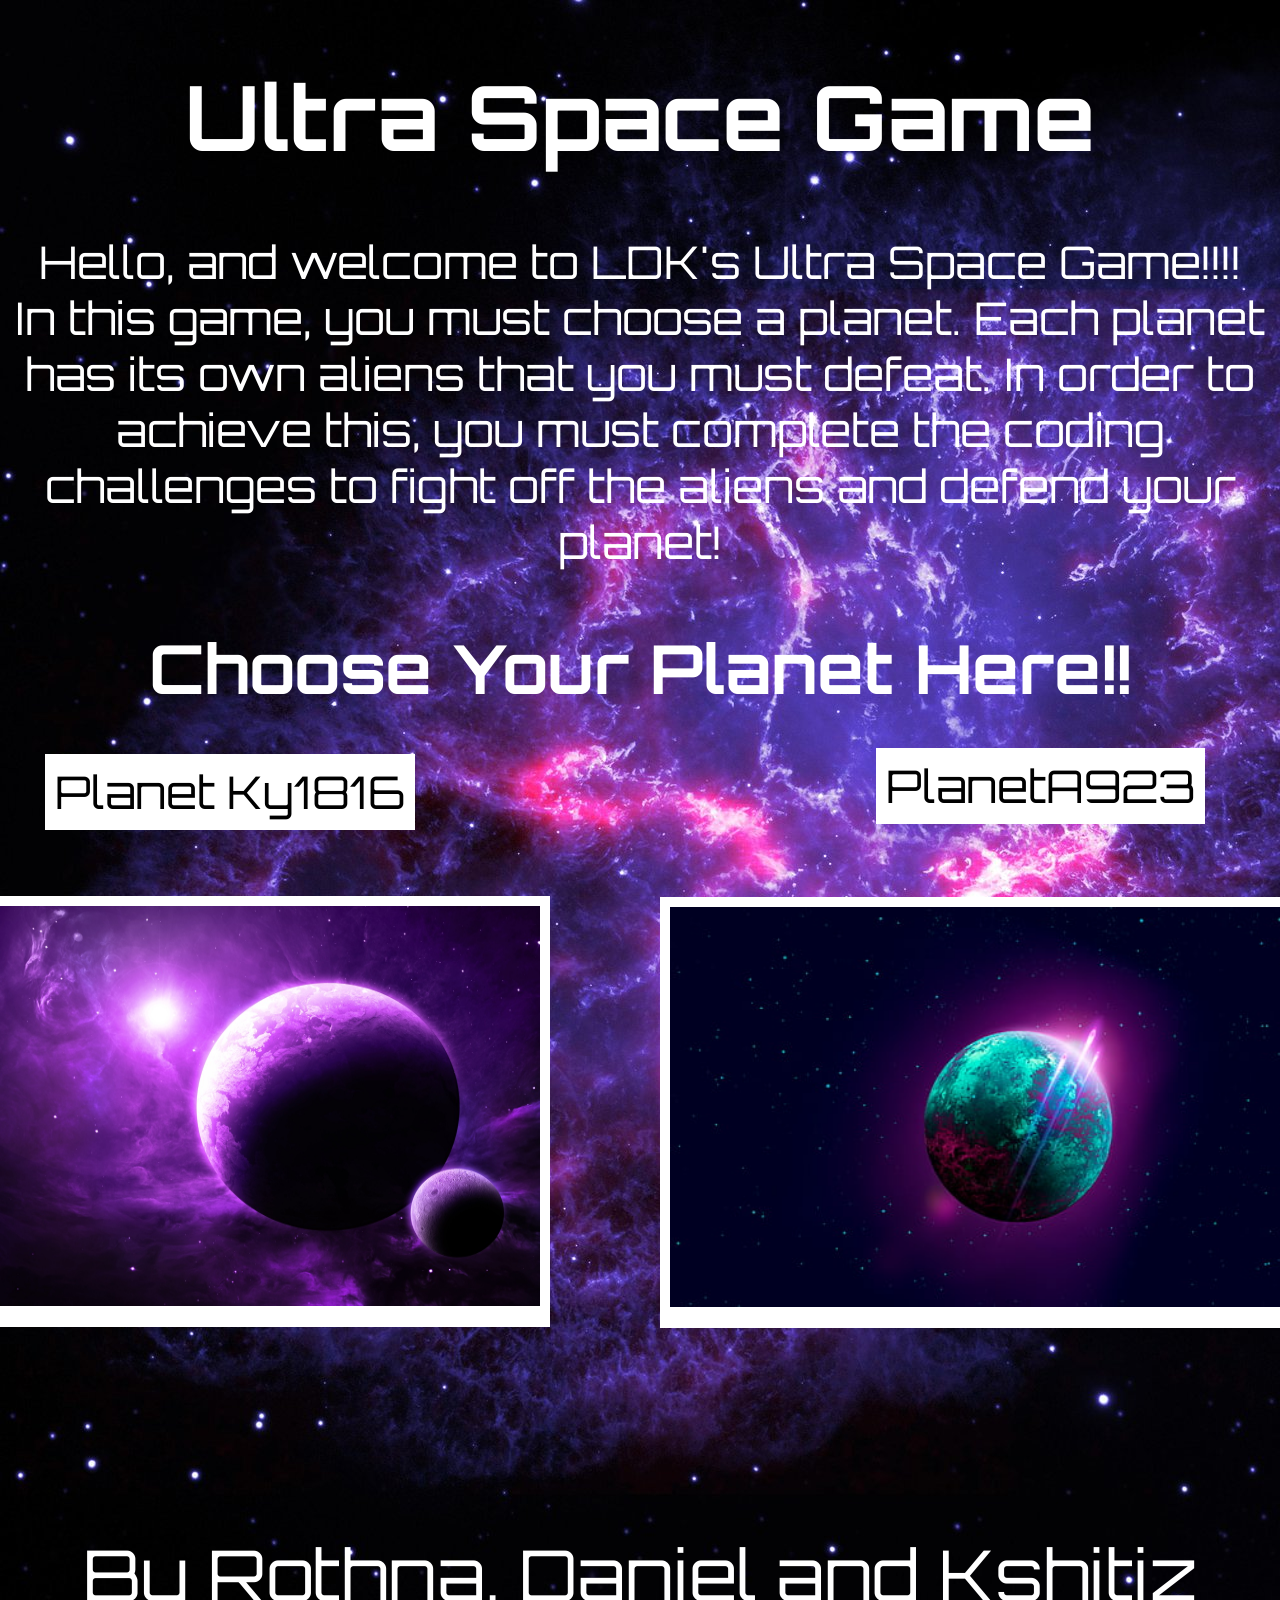
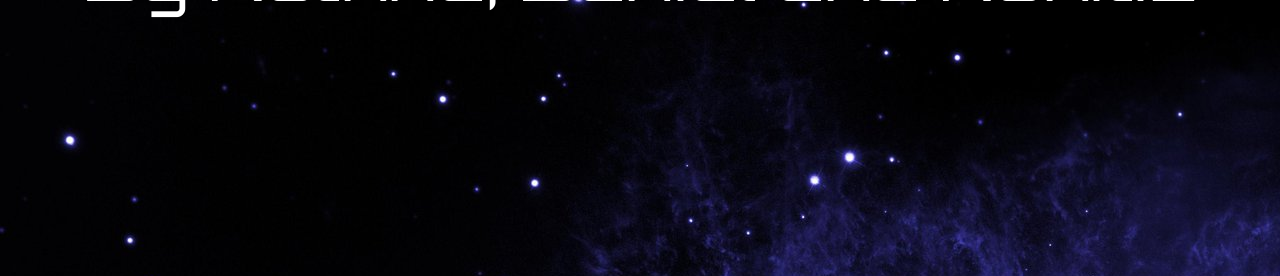
<file: index.html>
<!DOCTYPE html>
<html>
    <head>
        <link rel="preconnect" href="https://fonts.googleapis.com">
        <link rel="preconnect" href="https://fonts.gstatic.com" crossorigin>
        <link href="https://fonts.googleapis.com/css2?family=Orbitron:wght@700&display=swap" rel="stylesheet">

    <link rel="stylesheet" href="Welcome Page.css">
       
    <h1>Ultra Space Game</h1>
    </head>

    <body>
        <div class="toptext"> Hello, and welcome to LDK's Ultra Space Game!!!!</div>
        
        <div class= "middetext">
            In this game, you must choose a planet. Each planet has its own aliens that you must defeat. 
            In order to achieve this, you must complete the coding challenges to fight off the aliens and defend your planet!
        </div>

        <h2> Choose Your Planet Here!!</h2>
        <div class = "Whole">
            <div style= "position: relative; left: -400px; bottom: -130px" class="image 1">
                
                <a href="Planet Ky1816.html"> <img src="Planet Ky1816.jpg" alt="Planet Ky1816" width=600px height=400px></a>
            </div>
            <div style= "position:relative; left: 380px; bottom: 300px" class="image 2"> 
                <a href="PlanetA923.html"><img src="space-stars-planet-purple-background-wallpaper-thumb.jpg" alt="Planet 2" width=700px height=400px></a>
            </div>
        </div>
        
        <div style="position: relative; left: 400px; bottom: 880px;" class="link1"> <a href= "PlanetA923.html">PlanetA923</a></div>
        
        <div style="position: relative; right: 410px; bottom: 950px;" class="link2"> <a href= "Planet Ky1816.html">Planet Ky1816</a></div>
        <div style="position: relative; top: -250px" class="authors"> By Rothna, Daniel and Kshitiz</div>
        
    </body>
    
</html>
</file>
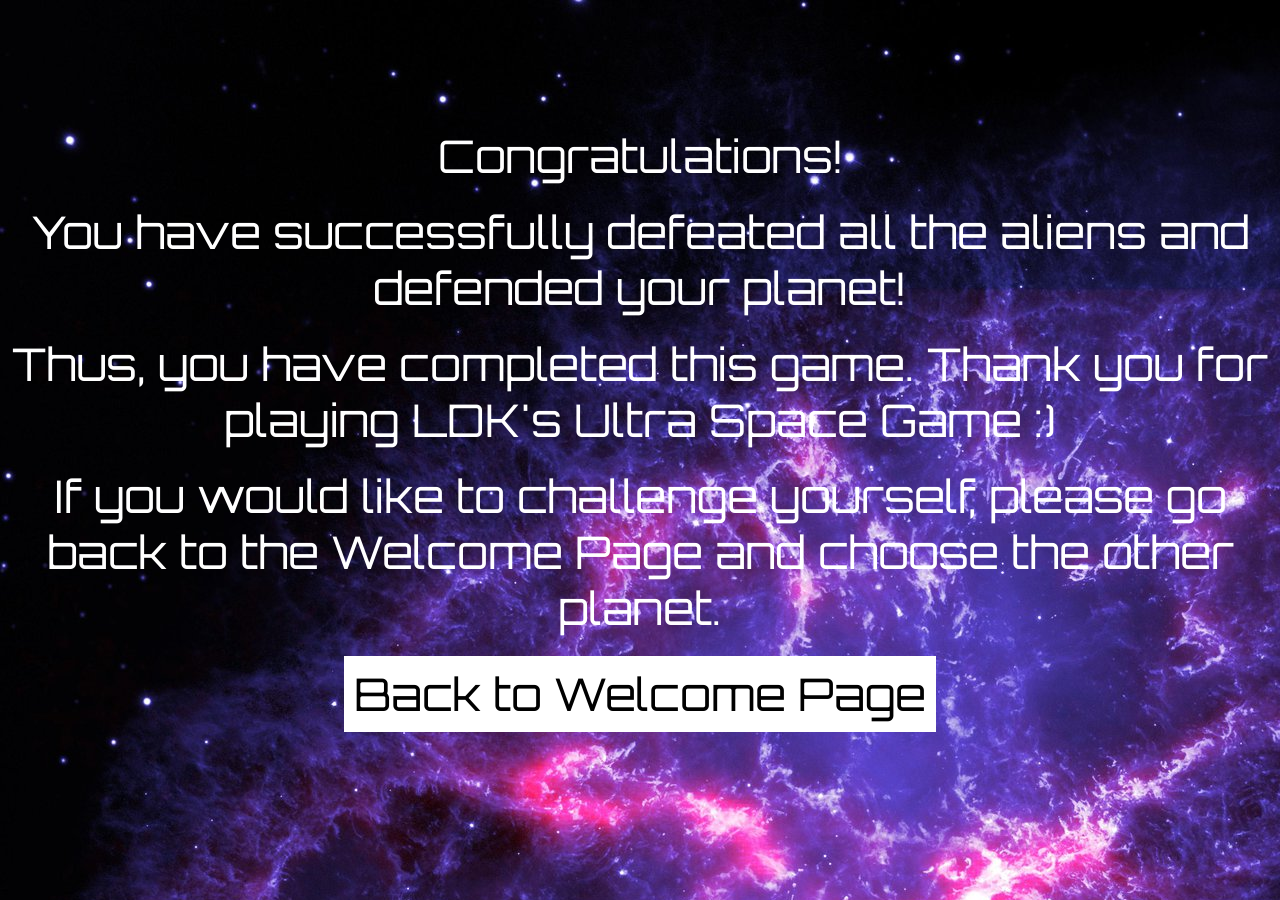
<file: Congratulations Page.html>
<!DOCTYPE html>
<html>

    <link rel="preconnect" href="https://fonts.googleapis.com">
    <link rel="preconnect" href="https://fonts.gstatic.com" crossorigin>
    <link href="https://fonts.googleapis.com/css2?family=Orbitron:wght@700&display=swap" rel="stylesheet">
    
    <link rel="stylesheet" href="Congratulations Page.css">
    <head>
        <body>
            <div style="position:relative; top: 120px"> Congratulations! </div>
            <div style="position:relative; top: 140px"> You have successfully defeated all the aliens and defended your planet! </div>
            <div style="position:relative; top: 160px"> Thus, you have completed this game. Thank you for playing LDK's Ultra Space Game :) </div>
            <div style="position:relative; top: 180px"> If you would like to challenge yourself, please go back to the Welcome Page and choose the other planet.</div>
            <div style= "position:relative; top: 200px" class="Back to Welcome Page"> <a href= "Welcome Page.html"> Back to Welcome Page </a></div>
        </body>
    </head>
</html>
</file>
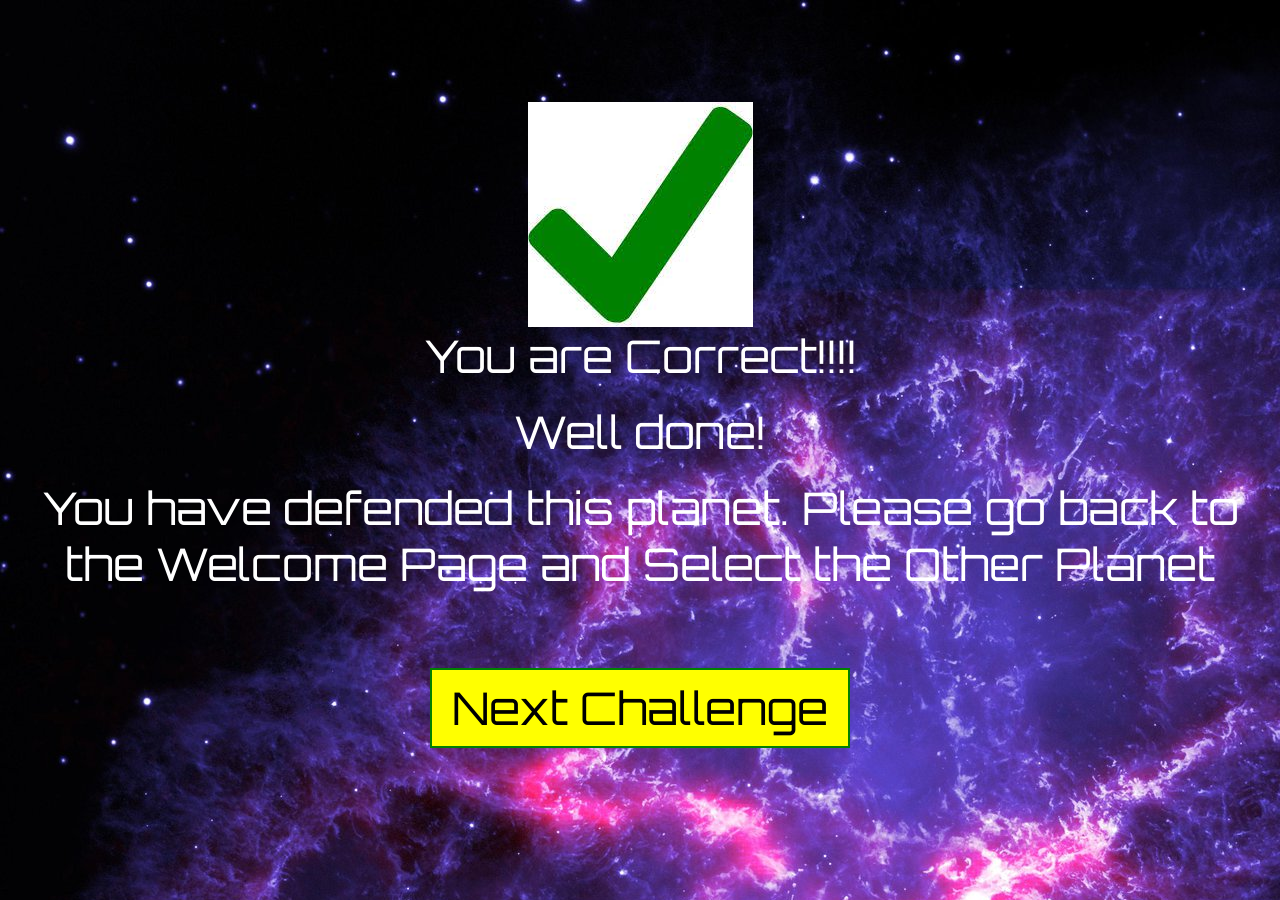
<file: Correct Page.html>
<!DOCTYPE html>
<html>

    <link rel="preconnect" href="https://fonts.googleapis.com">
    <link rel="preconnect" href="https://fonts.gstatic.com" crossorigin>
    <link href="https://fonts.googleapis.com/css2?family=Orbitron:wght@700&display=swap" rel="stylesheet">

    <link rel="stylesheet" href="Correct Page.css">
    <head>
        <body>
            <div style="position:relative; top: 320px"> You are Correct!!!! </div>
            <div style="position:relative; top: 340px"> Well done! </div>
            <div style="position:relative; top: 360px"> You have defended this planet. Please go back to the Welcome Page and Select the Other Planet</div>
            <img style="position:relative; top: -130px" src="download (1).jpg" alt="green tick">
            <div style= "position:relative; top: 200px" class="Welcome Page"> <a href= "Welcome Page.html"> Next Challenge </a></div>
        </body>
    </head>
</html>
</file>
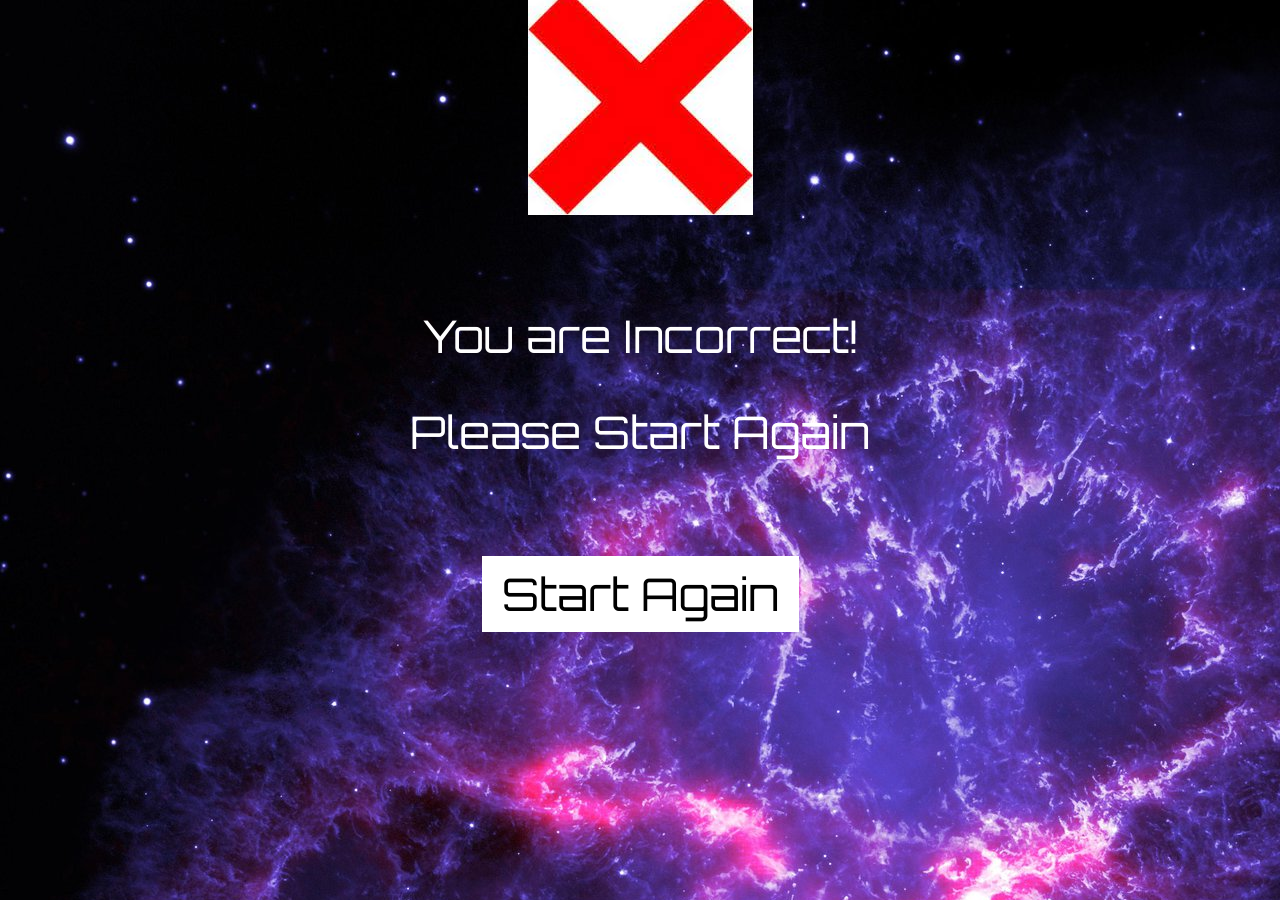
<file: incorrect desert.html>
<!DOCTYPE html>
<html>


    <link rel="preconnect" href="https://fonts.googleapis.com">
    <link rel="preconnect" href="https://fonts.gstatic.com" crossorigin>
    <link href="https://fonts.googleapis.com/css2?family=Orbitron:wght@700&display=swap" rel="stylesheet">
    <link rel="stylesheet" href="Incorrect Page.css">
    <head>
        
        <body>
            <div style="position:relative; top: 300px"> You are Incorrect! </div>
            
            <div style="position:relative; top: 340px"> Please Start Again</div>
            <img style="position:relative; top: -130px" src="download.jpg" alt="red x">
            <div style= "position:relative; top: 200px" class="Back to Welcome Page"> <a href= "Welcome Page.html"> Start Again </a></div>
        </body>
    </head>
</html>
</file>
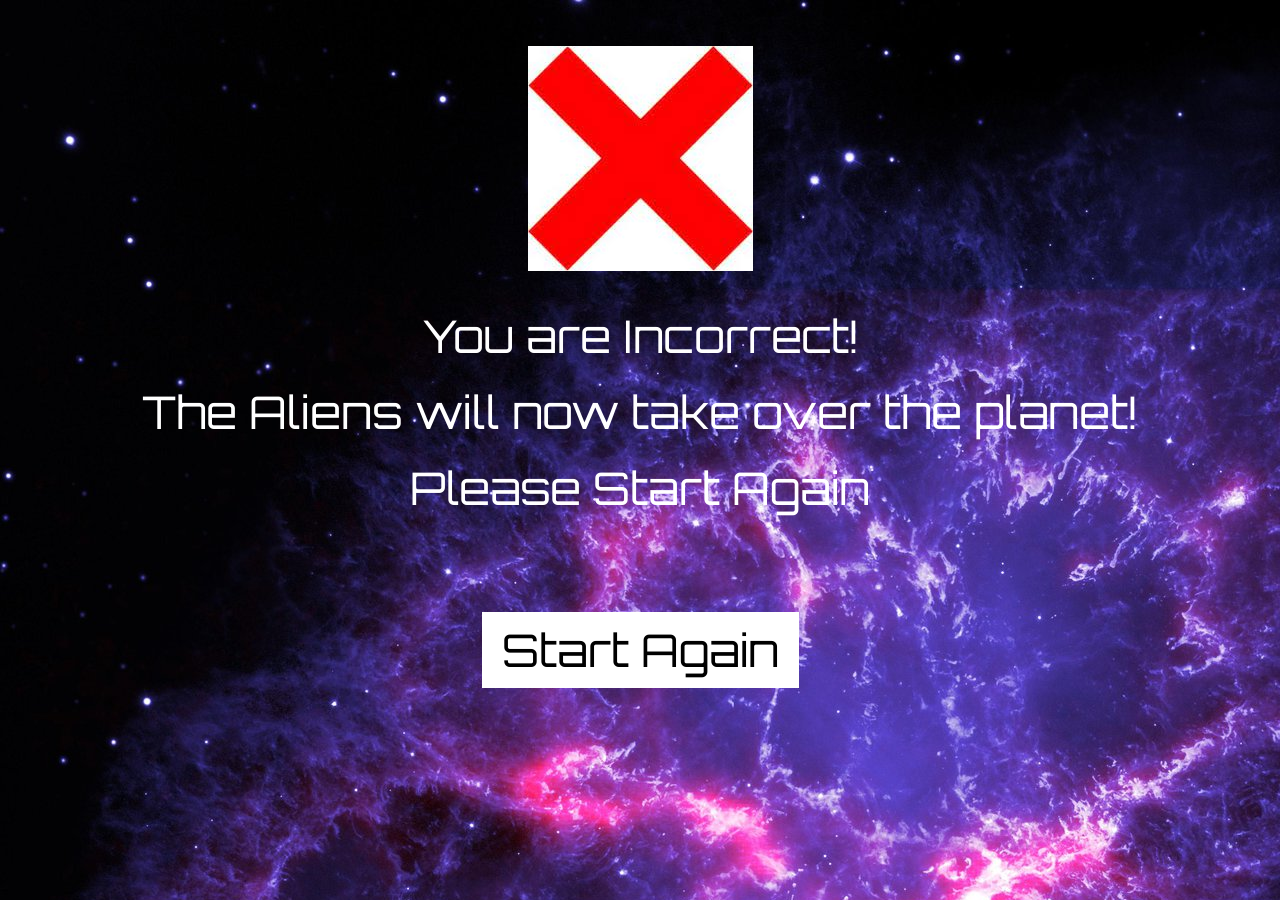
<file: Incorrect Page.html>
<!DOCTYPE html>
<html>


    <link rel="preconnect" href="https://fonts.googleapis.com">
    <link rel="preconnect" href="https://fonts.gstatic.com" crossorigin>
    <link href="https://fonts.googleapis.com/css2?family=Orbitron:wght@700&display=swap" rel="stylesheet">
    <link rel="stylesheet" href="Incorrect Page.css">
    <head>
        
        <body>
            <div style="position:relative; top: 300px"> You are Incorrect! </div>
            <div style="position:relative; top: 320px"> The Aliens will now take over the planet!</div>
            <div style="position:relative; top: 340px"> Please Start Again</div>
            <img style="position:relative; top: -130px" src="download.jpg" alt="red x">
            <div style= "position:relative; top: 200px" class="Back to Welcome Page"> <a href= "Welcome Page.html"> Start Again </a></div>
        </body>
    </head>
</html>
</file>
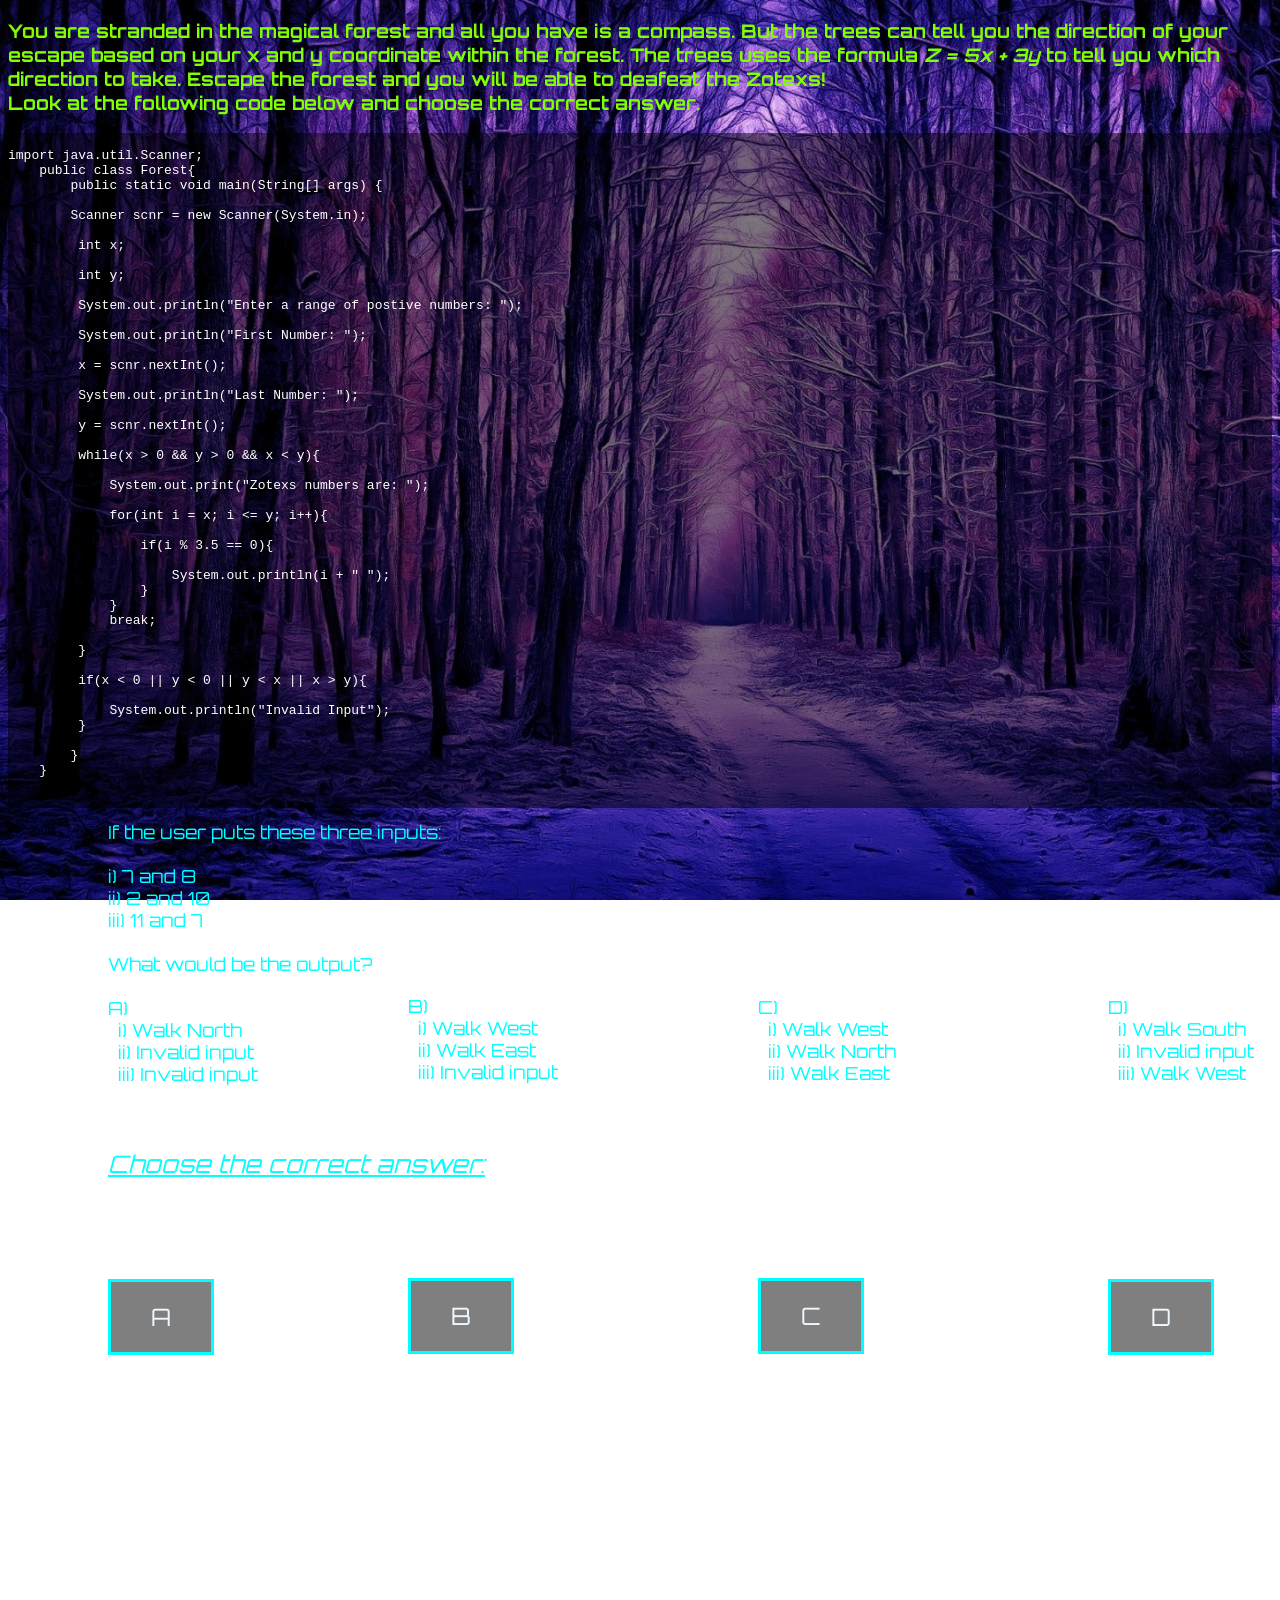
<file: Magical forest.html>
<!DOCTYPE html>
<html lang="en-us">

<head>
    <title>Magical Forest</title>

    <link rel="preconnect" href="https://fonts.googleapis.com">
    <link rel="preconnect" href="https://fonts.gstatic.com" crossorigin>
    <link href="https://fonts.googleapis.com/css2?family=Orbitron:wght@700&display=swap" rel="stylesheet">
    
    <link rel = "stylesheet" href = "Magical forest.css">
    

</head>



<body>
    <div class="intro">
        <h3>
            You are stranded in the magical forest and all you have is a compass. But the trees can tell you the direction of your escape based
            on your x and y coordinate within the forest. The trees uses the formula <i><strong>Z = 5x + 3y</strong></i> 
            to tell you which direction to take. Escape the forest and you will be able to deafeat the Zotexs!
            <br> 
            Look at the following code below and choose the correct answer. 
        </h3>

    </div>
   
    <div class="code">
        <pre>
            <code>
import java.util.Scanner;
    public class Forest{
        public static void main(String[] args) {

        Scanner scnr = new Scanner(System.in);

         int x;

         int y;
         
         System.out.println("Enter a range of postive numbers: ");

         System.out.println("First Number: ");

         x = scnr.nextInt();

         System.out.println("Last Number: ");

         y = scnr.nextInt();
         
         while(x > 0 && y > 0 && x < y){

             System.out.print("Zotexs numbers are: ");

             for(int i = x; i <= y; i++){

                 if(i % 3.5 == 0){

                     System.out.println(i + " ");
                 }
             }
             break;
             
         }
         
         if(x < 0 || y < 0 || y < x || x > y){
             
             System.out.println("Invalid Input");
         }
         
        }
    }
        </code>
        </pre>
    
    </div>

    <div style="position: relative;left: 100px;" class="p">
        
        If the user puts these three inputs:
        </br>
        </br>
        i) 7 and 8
        </br>
        ii) 2 and 10
        </br>
        iii) 11 and 7
        </br>
        </br>
        What would be the output?
        <br>
        <br>
    
</div>


<div style="position: relative; left: 100px;" class="o1">
    A)
    </br>
    &nbsp;&nbsp;i) Walk North<br>
    &nbsp;&nbsp;ii) Invalid input <br>
    &nbsp;&nbsp;iii) Invalid input <br>
</div>

<div style="position: relative; left: 400px; position:relative; bottom: 90px;" class="o2">
    B)
    </br>
    &nbsp;&nbsp;i) Walk West <br>
    &nbsp;&nbsp;ii) Walk East<br>
    &nbsp;&nbsp;iii) Invalid input <br>
</div>

<div style="position: relative; left: 750px; position: relative; bottom: 177px;" class="o3">
    C)
    </br>
    &nbsp;&nbsp;i) Walk West <br>
    &nbsp;&nbsp;ii) Walk North <br>
    &nbsp;&nbsp;iii) Walk East <br>
</div>

<div style="position: relative; left: 1100px; position: relative; bottom: 265px" class="o4">
    D)
    </br>
    &nbsp;&nbsp;i) Walk South <br>
    &nbsp;&nbsp;ii) Invalid input <br>
    &nbsp;&nbsp;iii) Walk West <br>
</div>

<div style="position: relative; left: 100px; position: relative; bottom: 200px;" class="answer">
    <i><u>Choose the correct answer:</u></i>
</div>

<div style="position: relative; left: 100px; position: relative; bottom: 100px;" class="a1">
    <a href="Incorrect Page.html">A</a>
</div>

<div style="position: relative; left: 400px; position: relative; bottom: 177px;" class="a2">
    <a href="Magical Lake.html">B</a>
</div>

<div style="position: relative; left: 750px; position: relative; bottom: 253px;" class="a3">
    <a href="Incorrect Page.html">C</a>
</div>

<div style="position: relative; left: 1100px; position: relative; bottom: 328px;" class="a4">
    <a href="Incorrect Page.html">D</a>
</div>




</body>





</html>
</file>
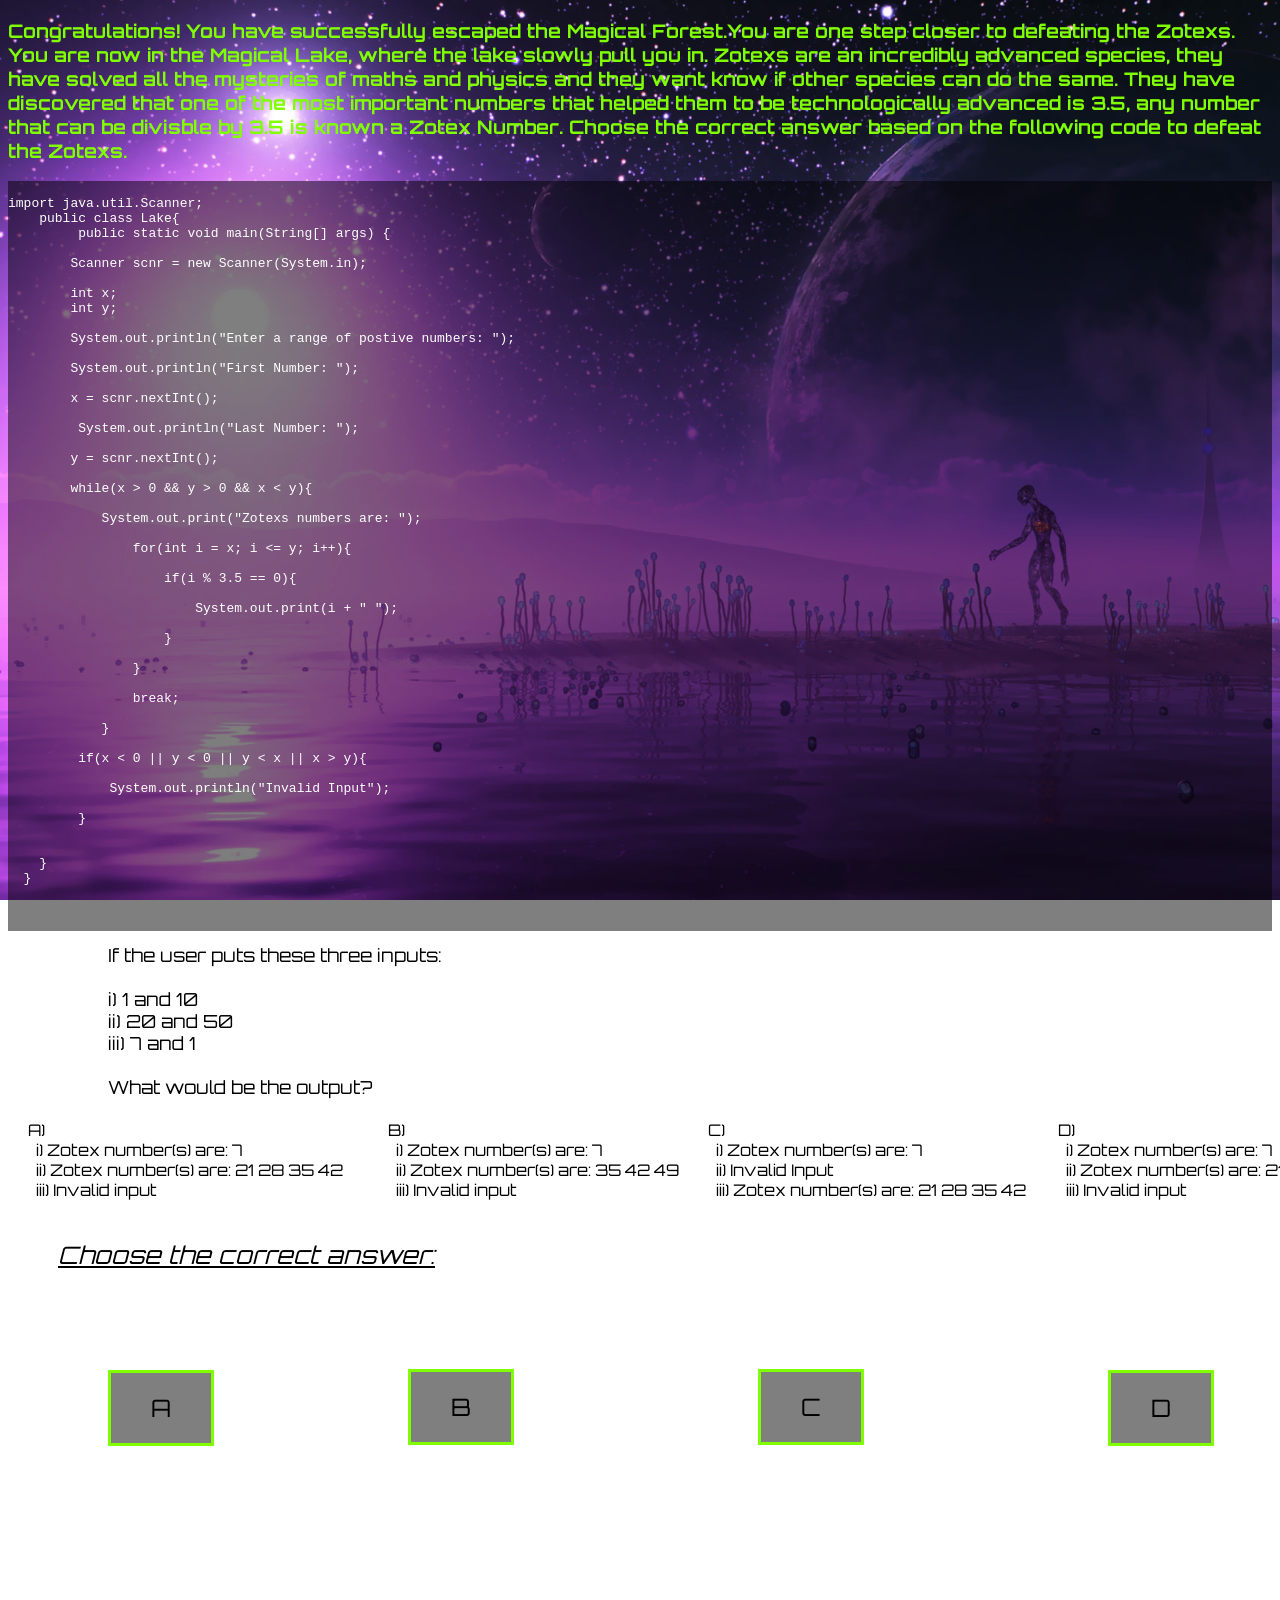
<file: Magical Lake.html>
<!DOCTYPE html>
<html lang="en-us">
    <head>
        <title>Magical Lake</title>

        <link rel="preconnect" href="https://fonts.googleapis.com">
        <link rel="preconnect" href="https://fonts.gstatic.com" crossorigin>
        <link href="https://fonts.googleapis.com/css2?family=Orbitron:wght@700&display=swap" rel="stylesheet">
    
        <link rel = "stylesheet" href = "Magical Lake.css">
    
        
    </head>
    

    <body>
        <h3>
            Congratulations! You have successfully escaped the Magical Forest.You are one step closer to defeating the Zotexs.
            You are now in the Magical Lake, where the lake slowly pull you in. Zotexs are an incredibly advanced species, they have solved 
            all the mysteries of maths and physics and they want know if other species can do the same. They have discovered that one of the most
            important numbers that helped them to be technologically advanced is 3.5, any number that can be divisble by 3.5 is known a Zotex Number.
            Choose the correct answer based on the following code to defeat the Zotexs.
        </h3>

        <div class="code">
            <pre>
                <code>
import java.util.Scanner;
    public class Lake{
         public static void main(String[] args) {
                
        Scanner scnr = new Scanner(System.in);

        int x;
        int y;
                         
        System.out.println("Enter a range of postive numbers: ");

        System.out.println("First Number: ");

        x = scnr.nextInt();

         System.out.println("Last Number: ");

        y = scnr.nextInt();
                         
        while(x > 0 && y > 0 && x < y){

            System.out.print("Zotexs numbers are: ");

                for(int i = x; i <= y; i++){
                                 
                    if(i % 3.5 == 0){
                                     
                        System.out.print(i + " ");
                                
                    }

                }
                                
                break;
                             
            }
                         
         if(x < 0 || y < 0 || y < x || x > y){

             System.out.println("Invalid Input");

         }

                         
    }
  }
                         
            </code>
            </pre>
        
        </div>

        <div style="position: relative;left: 100px;" class="p">
        
            If the user puts these three inputs:
            </br>
            </br>
            i) 1 and 10
            </br>
            ii) 20 and 50
            </br>
            iii) 7 and 1
            </br>
            </br>
            What would be the output?
            <br>
            <br>
        
    </div>

    <div style="position: relative; left: 20px;" class="o1">
        A)
        </br>
        &nbsp;&nbsp;i) Zotex number(s) are: 7 <br>
        &nbsp;&nbsp;ii) Zotex number(s) are: 21 28 35 42  <br>
        &nbsp;&nbsp;iii) Invalid input <br>
    </div>
    
    <div style="position: relative; left: 380px; position:relative; bottom: 80px;" class="o2">
        B)
        </br>
        &nbsp;&nbsp;i) Zotex number(s) are: 7 <br>
        &nbsp;&nbsp;ii) Zotex number(s) are: 35 42 49 <br>
        &nbsp;&nbsp;iii) Invalid input <br>
    </div>
    
    <div style="position: relative; left: 700px; position: relative; bottom: 160px;" class="o3">
        C)
        </br>
        &nbsp;&nbsp;i) Zotex number(s) are: 7 <br>
        &nbsp;&nbsp;ii) Invalid Input <br>
        &nbsp;&nbsp;iii) Zotex number(s) are: 21 28 35 42
    </div>
    
    <div style="position: relative; left: 1050px; position: relative; bottom: 240px" class="o4">
        D)
        </br>
        &nbsp;&nbsp;i) Zotex number(s) are: 7 <br>
        &nbsp;&nbsp;ii) Zotex number(s) are: 21 28 35 42 49 <br>
        &nbsp;&nbsp;iii) Invalid input <br>
    </div>
    
    <div style="position: relative; left: 50px; position: relative; bottom: 200px;" class="answer">
        <i><u>Choose the correct answer:</u></i>
    </div>
    
    <div style="position: relative; left: 100px; position: relative; bottom: 100px;" class="a1">
        <a href="Incorrect Page.html">A</a>
    </div>
    
    <div style="position: relative; left: 400px; position: relative; bottom: 177px;" class="a2">
        <a href="Incorrect Page.html">B</a>
    </div>
    
    <div style="position: relative; left: 750px; position: relative; bottom: 253px;" class="a3">
        <a href="Incorrect Page.html">C</a>
    </div>
    
    <div style="position: relative; left: 1100px; position: relative; bottom: 328px;" class="a4">
        <a href="Congratulations Page.html">D</a>
    </div>
    



        
    </body>
</html>
</file>
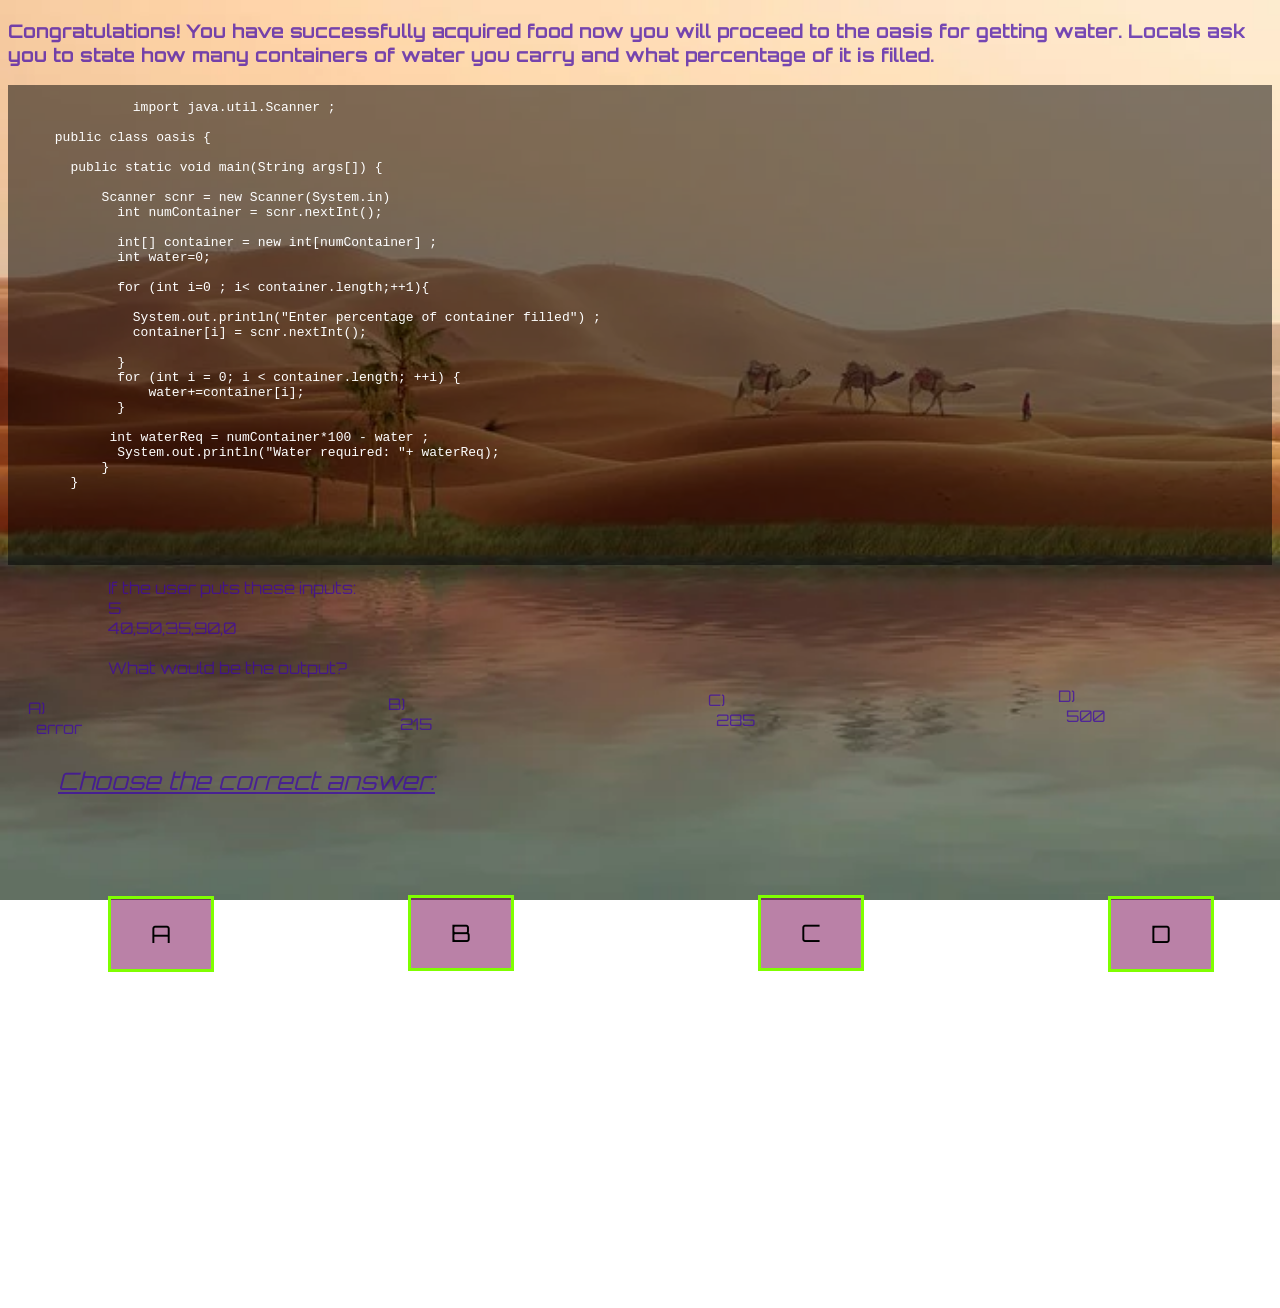
<file: Oasis.html>
<!DOCTYPE html>
<html lang="en-us">
    <head>
        <title>Oasis</title>

        <link rel="preconnect" href="https://fonts.googleapis.com">
        <link rel="preconnect" href="https://fonts.gstatic.com" crossorigin>
        <link href="https://fonts.googleapis.com/css2?family=Orbitron:wght@700&display=swap" rel="stylesheet">
    
        <link rel = "stylesheet" href = "oasis.css">
    
        
    </head>
    

    <body>
        <h3>
            Congratulations! You have successfully acquired food now you will proceed to the oasis for getting water.
            Locals ask you to state how many containers of water you carry  and what percentage of it is filled.
        </h3>

        <div class="code">
            <pre>
                <code>
                import java.util.Scanner ;
     
      public class oasis {
        
        public static void main(String args[]) {

            Scanner scnr = new Scanner(System.in) 
              int numContainer = scnr.nextInt();
              
              int[] container = new int[numContainer] ;
              int water=0;

              for (int i=0 ; i< container.length;++1){
                
                System.out.println("Enter percentage of container filled") ;
                container[i] = scnr.nextInt();

              }
              for (int i = 0; i < container.length; ++i) {
                  water+=container[i];
              }
              
             int waterReq = numContainer*100 - water ;
              System.out.println("Water required: "+ waterReq);
            }
        }

              

    </code>
  </pre>
</div>
        
        

        <div style="position: relative;left: 100px;" class="p">
        
            If the user puts these  inputs:
            </br>
              5
            </br>
            40,50,35,90,0
            
            </br>
            </br>
            What would be the output?
            <br>
            <br>
        
    </div>

    <div style="position: relative; left: 20px;" class="o1">
        A)
        </br>
        &nbsp;&nbsp;error <br>
       
    </div>
    <br>
</br>
    <div style="position: relative; left: 380px; position:relative; bottom: 80px;" class="o2">
        B)
        </br>
        &nbsp;&nbsp; 215 <br>
      
    </div>
    <br>
</br>
    <div style="position: relative; left: 700px; position: relative; bottom: 160px;" class="o3">
        C)
        </br>
        &nbsp;&nbsp;285 <br>
        
    </div>
    <br>
</br>
    <div style="position: relative; left: 1050px; position: relative; bottom: 240px" class="o4">
        D)
        </br>
        &nbsp;&nbsp;500<br>
        
    </div>
    
    <div style="position: relative; left: 50px; position: relative; bottom: 200px;" class="answer">
        <i><u>Choose the correct answer:</u></i>
    </div>
    
    <div style="position: relative; left: 100px; position: relative; bottom: 100px;" class="a1">
        <a href="Incorrect Page.html">A</a>
    </div>
    
    <div style="position: relative; left: 400px; position: relative; bottom: 177px;" class="a2">
        <a href="Incorrect Page.html">B</a>
    </div>
    
    <div style="position: relative; left: 750px; position: relative; bottom: 253px;" class="a3">
        <a href="Congratulations Page.html">C</a>
    </div>
    
    <div style="position: relative; left: 1100px; position: relative; bottom: 328px;" class="a4">
        <a href="Incorrect desert.html">D</a>
    </div>
    



        
    </body>
</html>
</file>
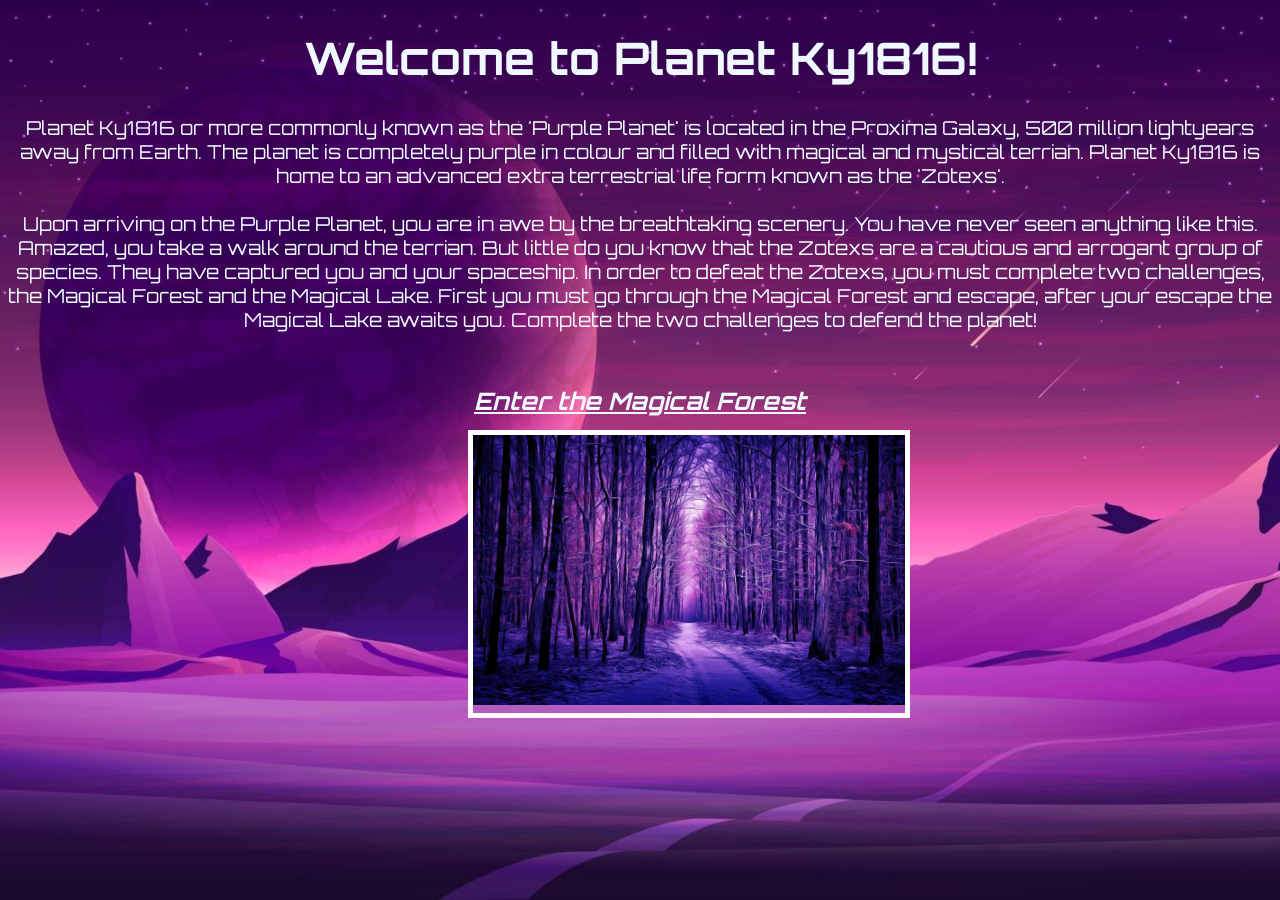
<file: Planet Ky1816.html>
<!DOCTYPE html>

<html lang="en-us">

<head>
    
<title>Planet Ky1816</title>

<link rel="preconnect" href="https://fonts.googleapis.com">
<link rel="preconnect" href="https://fonts.gstatic.com" crossorigin>
<link href="https://fonts.googleapis.com/css2?family=Orbitron:wght@700&display=swap" rel="stylesheet">

<link rel = "stylesheet" href = "Planet Ky1816.css">

</head>


<body>

<h1 style="text-align:center;">Welcome to Planet Ky1816!</h1>

<p style="text-align: center;">
    Planet Ky1816 or more commonly known as the 'Purple Planet' is located in the Proxima Galaxy,
    500 million lightyears away from Earth.
    The planet is completely purple in colour and filled with magical and mystical terrian. Planet Ky1816 is home to an advanced 
    extra terrestrial life form known as the 'Zotexs'. 
    <br>
    <br>
    Upon arriving on the Purple Planet, you are in awe by the breathtaking scenery. You have never seen anything like this. Amazed,
    you take a walk around the terrian. But little do you know that the Zotexs are a cautious and arrogant group of species.
    They have captured you and your spaceship. In order to defeat the Zotexs, you must complete two challenges, the Magical Forest and 
    the Magical Lake. First you must go through the Magical Forest and escape, after your escape the Magical Lake awaits you. Complete the 
    two challenges to defend the planet!
 
</p>


<h3 style="text-align: center;position: relative;bottom: -30px;" class="Forest1"><a href= "Magical forest.html">Enter the Magical Forest</a></h3>


<div class = "Whole">
    <div style="text-align: center; position: relative;left: 360px; position: relative;bottom: 80px;" class="image1">
        <a href="Magical forest.html"><img src="Magical forest.jpg" alt="Magical Forest" width="100%" height="100%"></a>
    </div>
    
</div>


</body>



</html>
</file>
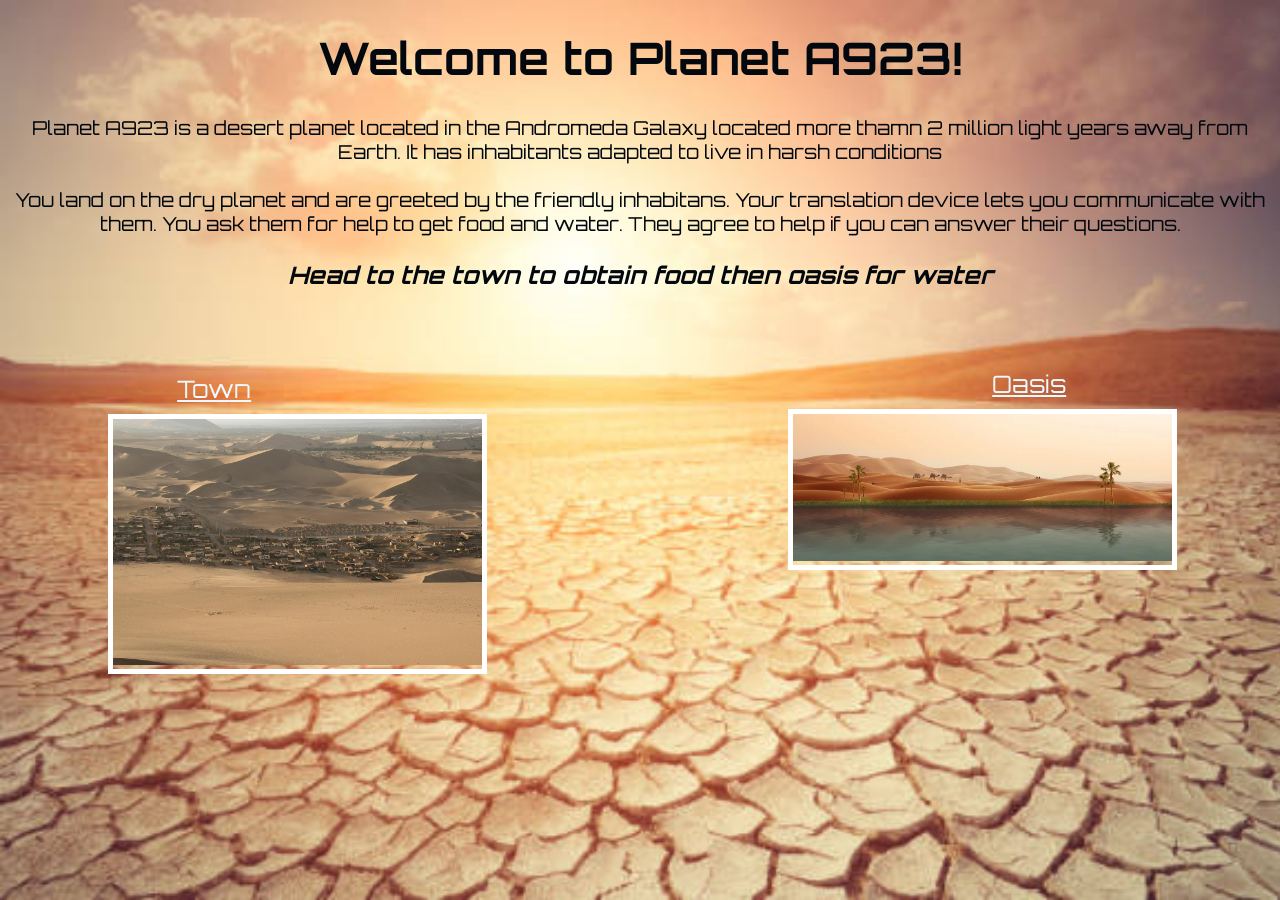
<file: PlanetA923.html>
<!DOCTYPE html>

<html lang="en-us">

<head>
    
<title>PlanetA923</title>

<link rel="preconnect" href="https://fonts.googleapis.com">
<link rel="preconnect" href="https://fonts.gstatic.com" crossorigin>
<link href="https://fonts.googleapis.com/css2?family=Orbitron:wght@700&display=swap" rel="stylesheet">

<link rel = "stylesheet" href = "PlanetA923.css">

</head>


<body>

<h1 style="text-align:center;">Welcome to Planet A923!</h1>

<p style="text-align: center;">
    Planet A923 is a desert planet located in the Andromeda Galaxy located more thamn 2 million light years away from Earth.
    It has inhabitants adapted to live in harsh conditions 
    <br>
    <br>
    You land on the dry planet and are greeted by the friendly inhabitans. Your translation device lets you communicate with them.
    You ask them for help to get food and water. They agree to help if you can answer their questions.
</p>


<h3 style="text-align: center;">Head to the town to obtain food then oasis for water </h3>


<div class = "Whole">
    <div class="image1">
        <a href="Town.html"><img src="town.jpg" alt="Town" width="100%" height="100%"></a>
    </div>
    <div class="image2"> 
        <a href="Oasis.html"><img src="oasis.jpg" alt="Oasis" width="100%" height="100%"></a>
    </div>
</div>

<div style="position: relative; left: -310px; position: relative; bottom: -60px;" class="link1"> <a href= "Town.html">Town</a></div>

<div style="position: relative; right: -505px; position: relative; bottom: -25px;" class="link2"> <a href= "Oasis.html">Oasis</a></div>




</body>







</html>
</file>
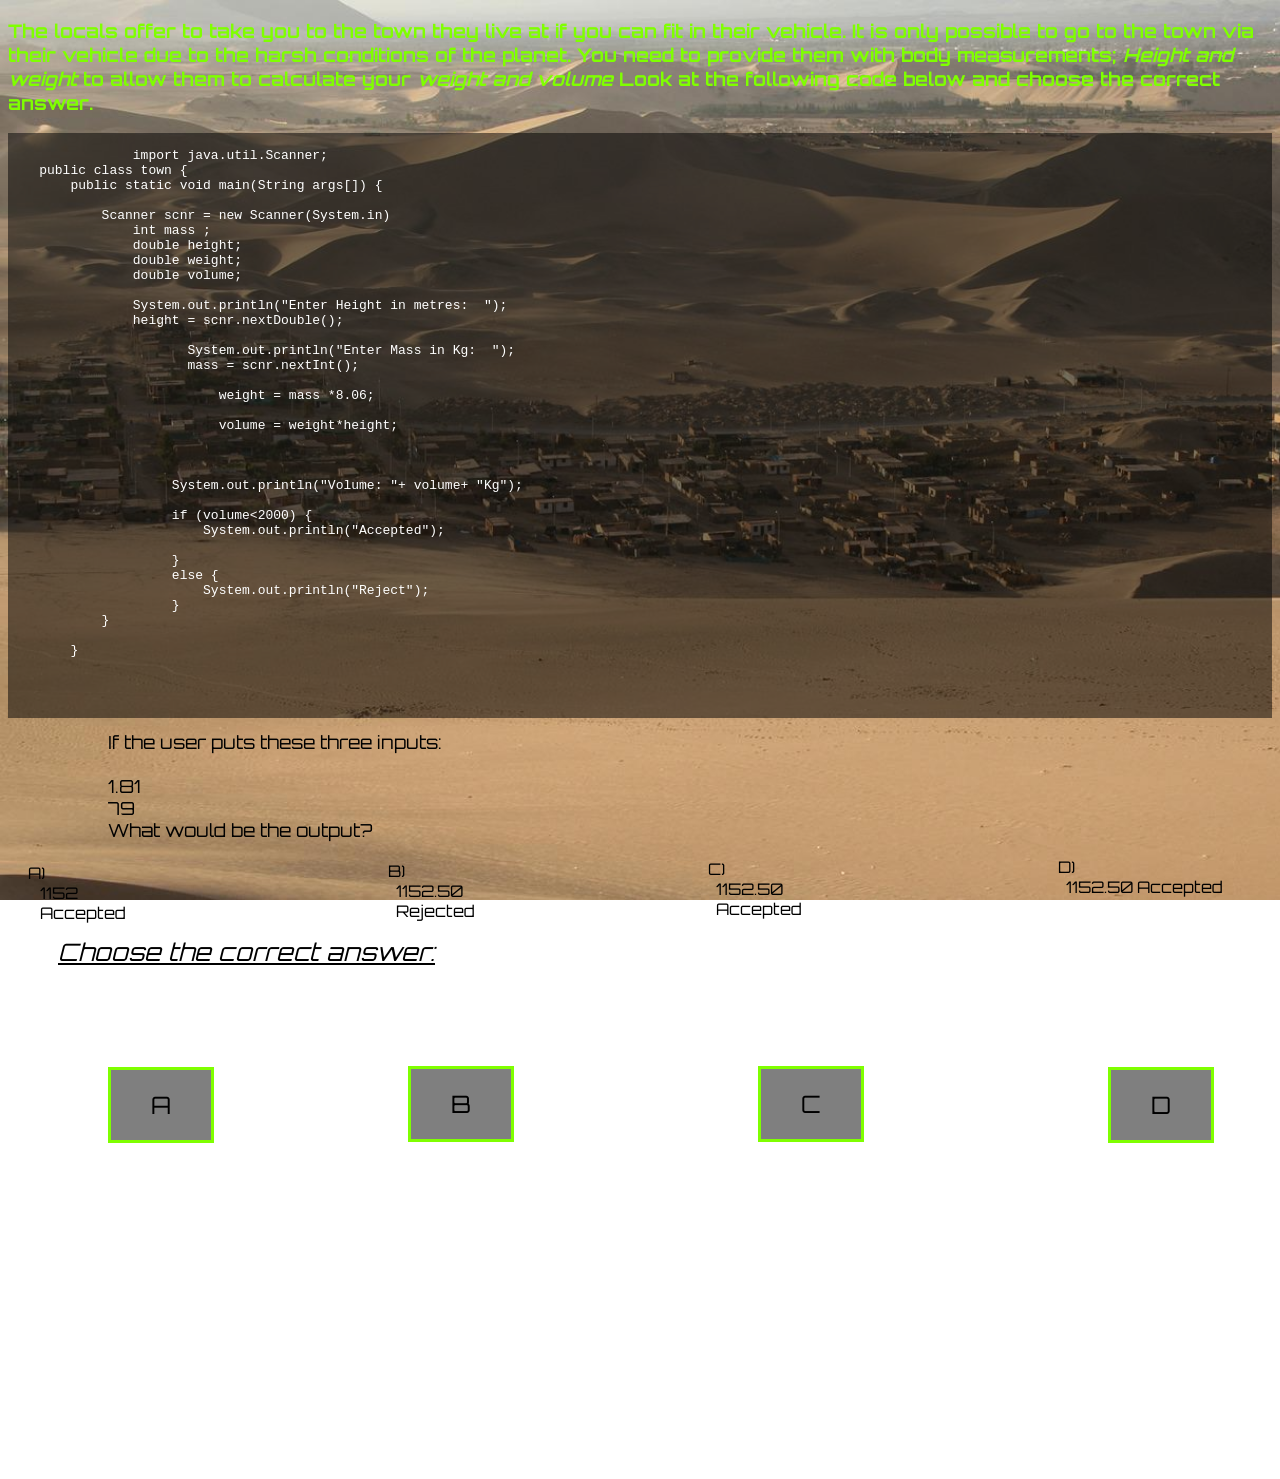
<file: Town.html>
<!DOCTYPE html>
<html lang="en-us">

<head>
    <title>Town</title>

    <link rel="preconnect" href="https://fonts.googleapis.com">
    <link rel="preconnect" href="https://fonts.gstatic.com" crossorigin>
    <link href="https://fonts.googleapis.com/css2?family=Orbitron:wght@700&display=swap" rel="stylesheet">
    
    <link rel = "stylesheet" href = "Town.css">
    

</head>



<body>
    <div class="intro">
        <h3>
            The locals offer to take you to the town they live at if you can fit in their vehicle. It is only possible to go to the town via their vehicle  
            due to the harsh conditions of the planet. You need to provide them with body measurements;  <i><strong>Height and weight</strong></i> 
            to allow them to calculate your <i><strong> weight and volume </strong></i>  
            Look at the following code below and choose the correct answer. 
        </h3>

    </div>
   
    <div class="code">
        <pre>
            <code>
                import java.util.Scanner;
    public class town {
        public static void main(String args[]) {
                
            Scanner scnr = new Scanner(System.in)
                int mass ;
                double height;
                double weight; 
                double volume; 

                System.out.println("Enter Height in metres:  ");
                height = scnr.nextDouble();
         
                       System.out.println("Enter Mass in Kg:  ");
                       mass = scnr.nextInt();
                    
                           weight = mass *8.06;

                           volume = weight*height;
                
                   

                     System.out.println("Volume: "+ volume+ "Kg");

                     if (volume<2000) {
                         System.out.println("Accepted");

                     }
                     else { 
                         System.out.println("Reject");
                     }
            }
        
        }
    
                
            </code>
        </pre>
    
    </div>

    
    <div style="position: relative;left: 100px;" class="p">
        
        If the user puts these three inputs:
        </br>
        </br>
        1.81
        </br>
        79
        </br>
        
        What would be the output?
        <br>
        <br>
    
</div>

<div style="position: relative; left: 20px;" class="o1">
    A)
    </br>
    &nbsp;&nbsp; 1152<br>
    &nbsp;&nbsp; Accepted  <br>
    
</div>
<br>
<div style="position: relative; left: 380px; position:relative; bottom: 80px;" class="o2">
    B)
    </br>
    &nbsp;&nbsp;1152.50 <br>
    &nbsp;&nbsp;Rejected <br>
   
</div>
<br>
<div style="position: relative; left: 700px; position: relative; bottom: 160px;" class="o3">
    C)
    </br>
    &nbsp;&nbsp;1152.50 <br>
    &nbsp;&nbsp;Accepted <br>
    
</div>
<br>
<div style="position: relative; left: 1050px; position: relative; bottom: 240px" class="o4">
    D)
    </br>
    &nbsp;&nbsp;1152.50 Accepted  <br>
    
    
</div>

<div style="position: relative; left: 50px; position: relative; bottom: 200px;" class="answer">
    <i><u>Choose the correct answer:</u></i>
</div>

<div style="position: relative; left: 100px; position: relative; bottom: 100px;" class="a1">
    <a href="Incorrect Page.html">A</a>
</div>

<div style="position: relative; left: 400px; position: relative; bottom: 177px;" class="a2">
    <a href="Incorrect Page.html">B</a>
</div>

<div style="position: relative; left: 750px; position: relative; bottom: 253px;" class="a3">
    <a href="Incorrect desert.html">C</a>
</div>

<div style="position: relative; left: 1100px; position: relative; bottom: 328px;" class="a4">
    <a href="PlanetA923.html">D</a>
</div>

</body>
</html>
</file>
<file: Welcome Page.css>
body {
    font-family: 'Orbitron', sans-serif;
    background-image: url("jpegPIA17563.width1600.jpg");
    text-align: center;
    font-size: 45px;
    color: white;
    background-repeat: repeat;
    overflow-x: hidden; /* horizontal scroll wheel */
}
.authors {
    
    font-family: 'Orbitron', sans-serif;
    font-size: 70px;
    color:white;
    text-align: center;
}
a:link, a:visited { /* link button */
    background-color: white;
    color: black;
    padding: 10px 10px;
    text-align: center;
    text-decoration: none;
    display: inline-block;
}
a:hover, a:active { /*link button when hovering*/
    background-color: purple;
    color: white;
}
.middletext {
    font-size: 30px;
    text-align: center;
}
.toptext {
    font-size: 45px;
    text-align: center;
    }

}
</file>
<file: Congratulations Page.css>
body {
    font-family: 'Orbitron', sans-serif;
    background-image: url("jpegPIA17563.width1600.jpg");
    text-align: center;
    font-size: 45px;
    color: white;
}
a:link, a:visited { /* link button */
    background-color: white;
    color: black;
    padding: 10px 10px;
    text-align: center;
    text-decoration: none;
    display: inline-block;
}
a:hover, a:active { /*link button when hovering*/
    background-color: purple;
    color: white;
}
</file>
<file: Correct Page.css>
body {
    font-family: 'Orbitron', sans-serif;
    background-image: url("jpegPIA17563.width1600.jpg");
    text-align: center;
    font-size: 45px;
    color: white;
    
}
a:link, a:visited { /* link button */
    background-color: yellow;
    color: black;
    border: 2px solid green;
    padding: 10px 20px;
    text-align: center;
    text-decoration: none;
    display: inline-block;
}
a:hover, a:active { /*link button when hovering*/
    background-color: green;
    color: white;
}
</file>
<file: Incorrect Page.css>
body {
    font-family: 'Orbitron', sans-serif;
    background-image: url("jpegPIA17563.width1600.jpg");
    text-align: center;
    font-size: 45px;
    color: white;
    
}
a:link, a:visited { /* link button */
    background-color: white;
    color: black;
    padding: 10px 20px;
    text-align: center;
    text-decoration: none;
    display: inline-block;
}
a:hover, a:active { /*link button when hovering*/
    background-color: purple;
    color: white;
}
</file>
<file: Magical forest.css>
body{
    background-image: url("Magical forest.jpg");
    background-size:cover;
    background-repeat:no-repeat;
    background-attachment: fixed;
    overflow-x: hidden;
   
    
}

.code{
    color: white;
    background:rgba(0, 0, 0,0.5)
   
    
}

h3{
    font-family: 'Orbitron', sans-serif;
    color:chartreuse;
    
}

.p{
    font-size: large;
    font-family: 'Orbitron', sans-serif;
    color: aqua;
    

}


.o1{
    font-size: large;
    font-family: 'Orbitron', sans-serif;
    color: aqua;
   
}
.o2{
    font-size: large;
    font-family: 'Orbitron', sans-serif;
    color: aqua;
   

}
.o3{
    font-size: large;
    font-family: 'Orbitron', sans-serif;
    color: aqua;
  
}

.o4{
    font-size: large;
    font-family: 'Orbitron', sans-serif;
    color: aqua;
    
}

.answer{
    font-size: x-large;
    font-family: 'Orbitron', sans-serif;
    color: aqua;
    
}

.a1 a{
    background:rgba(0, 0, 0,0.5);
    color:aliceblue;
    border: 3px solid aqua;
    padding: 20px 40px;
    text-align: center;
    text-decoration: none;
    display: inline-block;
    font-size: x-large;
    font-family: 'Orbitron', sans-serif;
}

.a1 a:hover{
    color:aqua;
    text-decoration: none;
}

.a1 a:active{
    color:pink;
    text-decoration: none;
}

.a1 a:visited{
    text-decoration: none;
}

.a2 a{
    background:rgba(0, 0, 0,0.5);
    color:aliceblue;
    border: 3px solid aqua;
    padding: 20px 40px;
    text-align: center;
    text-decoration: none;
    display: inline-block;
    font-size: x-large;
    font-family: 'Orbitron', sans-serif;
}

.a2 a:hover{
    color:aqua;
    text-decoration: none;
}

.a2 a:active{
    color:pink;
    text-decoration: none;
}

.a2 a:visited{
    text-decoration: none;
}

.a3 a{
    background:rgba(0, 0, 0,0.5);
    color:aliceblue;
    border: 3px solid aqua;
    padding: 20px 40px;
    text-align: center;
    text-decoration: none;
    display: inline-block;
    font-size: x-large;
    font-family: 'Orbitron', sans-serif;
}

.a3 a:hover{
    color:aqua;
    text-decoration: none;
}

.a3 a:active{
    color:pink;
    text-decoration: none;
}

.a3 a:visited{
    text-decoration: none;
}

.a4 a{
    background:rgba(0, 0, 0,0.5);
    color:aliceblue;
    border: 3px solid aqua;
    padding: 20px 40px;
    text-align: center;
    text-decoration: none;
    display: inline-block;
    font-size: x-large;
    font-family: 'Orbitron', sans-serif;
}

.a4 a:hover{
    color:aqua;
    text-decoration: none;
}

.a4 a:active{
    color:pink;
    text-decoration: none;
}

.a4 a:visited{
    text-decoration: none;
}
</file>
<file: Magical Lake.css>
body{
    background-image: url("Planet Ky1816 (Lake).jpg");
    background-size:cover;
    background-repeat:no-repeat;
    background-attachment: fixed;
    overflow-x: hidden;
}

.code{
    color: white;
    background:rgba(0, 0, 0,0.5)
}

h3{
    font-family: 'Orbitron', sans-serif;
    color:chartreuse;
   
}

.p{
    font-size: large;
    font-family: 'Orbitron', sans-serif;
    color: black;
    
    

}

.o1{
    font-size: medium;
    font-family: 'Orbitron', sans-serif;
    color:black;
   
}
.o2{
    font-size: medium;
    font-family: 'Orbitron', sans-serif;
    color: black;
   

}
.o3{
    font-size: medium;
    font-family: 'Orbitron', sans-serif;
    color: black;
  
}

.o4{
    font-size: medium;
    font-family: 'Orbitron', sans-serif;
    color: black;
    
}

.answer{
    font-size: x-large;
    font-family: 'Orbitron', sans-serif;
    color: black;
    
}

.a1 a{
    background:rgba(0, 0, 0,0.5);
    color:black;
    border: 3px solid chartreuse;
    padding: 20px 40px;
    text-align: center;
    text-decoration: none;
    display: inline-block;
    font-size: x-large;
    font-family: 'Orbitron', sans-serif;
}

.a1 a:hover{
    color:chartreuse;
    text-decoration: none;
}

.a1 a:active{
    color:pink;
    text-decoration: none;
}

.a1 a:visited{
    text-decoration: none;
}

.a2 a{
    background:rgba(0, 0, 0,0.5);
    color:black;
    border: 3px solid chartreuse;
    padding: 20px 40px;
    text-align: center;
    text-decoration: none;
    display: inline-block;
    font-size: x-large;
    font-family: 'Orbitron', sans-serif;
}

.a2 a:hover{
    color:chartreuse;
    text-decoration: none;
}

.a2 a:active{
    color:pink;
    text-decoration: none;
}

.a2 a:visited{
    text-decoration: none;
}

.a3 a{
    background:rgba(0, 0, 0,0.5);
    color:black;
    border: 3px solid chartreuse;
    padding: 20px 40px;
    text-align: center;
    text-decoration: none;
    display: inline-block;
    font-size: x-large;
    font-family: 'Orbitron', sans-serif;
}

.a3 a:hover{
    color:chartreuse;
    text-decoration: none;
}

.a3 a:active{
    color:pink;
    text-decoration: none;
}

.a3 a:visited{
    text-decoration: none;
}

.a4 a{
    background:rgba(0, 0, 0,0.5);
    color:black;
    border: 3px solid chartreuse;
    padding: 20px 40px;
    text-align: center;
    text-decoration: none;
    display: inline-block;
    font-size: x-large;
    font-family: 'Orbitron', sans-serif;
}

.a4 a:hover{
    color:chartreuse;
    text-decoration: none;
}

.a4 a:active{
    color:pink;
    text-decoration: none;
}

.a4 a:visited{
    text-decoration: none;
}
</file>
<file: oasis.css>
body{
    background-image: url("oasis.jpg");
    background-size:cover;
    background-repeat:no-repeat;
    background-attachment: fixed;
    overflow-x: hidden;
}

.code{
    font-size: medium;
    color: white;
    background:rgba(0, 0, 0,0.5)
}

h3{
    font-family: 'Orbitron', sans-serif;
    color:rgba(61, 6, 171, 0.71);
   
}

.p{
    font-size: medium;
    font-family: 'Orbitron', sans-serif;
    color: rgba(61, 6, 171, 0.71);
    
    

}

.o1{
    font-size: medium;
    font-family: 'Orbitron', sans-serif;
    color:rgba(61, 6, 171, 0.71);
   
}
.o2{
    font-size: medium;
    font-family: 'Orbitron', sans-serif;
    color: rgba(61, 6, 171, 0.71);
   

}
.o3{
    font-size: medium;
    font-family: 'Orbitron', sans-serif;
    color: rgba(61, 6, 171, 0.71);
  
}

.o4{
    font-size: medium;
    font-family: 'Orbitron', sans-serif;
    color: rgba(61, 6, 171, 0.71);
    
}

.answer{
    font-size: x-large;
    font-family: 'Orbitron', sans-serif;
    color:rgba(61, 6, 171, 0.71);
    
}

.a1 a{
    background:rgba(118, 4, 80, 0.5);
    color:black;
    border: 3px solid chartreuse;
    padding: 20px 40px;
    text-align: center;
    text-decoration: none;
    display: inline-block;
    font-size: x-large;
    font-family: 'Orbitron', sans-serif;
}

.a1 a:hover{
    color:chartreuse;
    text-decoration: none;
}

.a1 a:active{
    color:pink;
    text-decoration: none;
}

.a1 a:visited{
    text-decoration: none;
}

.a2 a{
    background:rgba(118, 4, 80, 0.5);
    color:black;
    border: 3px solid chartreuse;
    padding: 20px 40px;
    text-align: center;
    text-decoration: none;
    display: inline-block;
    font-size: x-large;
    font-family: 'Orbitron', sans-serif;
}

.a2 a:hover{
    color:chartreuse;
    text-decoration: none;
}

.a2 a:active{
    color:pink;
    text-decoration: none;
}

.a2 a:visited{
    text-decoration: none;
}

.a3 a{
    background:rgba(118, 4, 80, 0.5);
    color:black;
    border: 3px solid chartreuse;
    padding: 20px 40px;
    text-align: center;
    text-decoration: none;
    display: inline-block;
    font-size: x-large;
    font-family: 'Orbitron', sans-serif;
}

.a3 a:hover{
    color:chartreuse;
    text-decoration: none;
}

.a3 a:active{
    color:pink;
    text-decoration: none;
}

.a3 a:visited{
    text-decoration: none;
}

.a4 a{
    background:rgba(118, 4, 80, 0.5);
    color:black;
    border: 3px solid chartreuse;
    padding: 20px 40px;
    text-align: center;
    text-decoration: none;
    display: inline-block;
    font-size: x-large;
    font-family: 'Orbitron', sans-serif;
}

.a4 a:hover{
    color:chartreuse;
    text-decoration: none;
}

.a4 a:active{
    color:pink;
    text-decoration: none;
}

.a4 a:visited{
    text-decoration: none;
}
</file>
<file: Planet Ky1816.css>
body{
    background-image: url("Planet Ky1816 background.jpg");
    background-size: cover;
    background-repeat: no-repeat;
    background-attachment: fixed;
    overflow-x: hidden;
}

h1{
    color:aliceblue;
    font-size: 280%;
    font-family: 'Orbitron', sans-serif;
}

p{
    color:aliceblue;
    font-family: 'Orbitron', sans-serif;
    font-size:larger;

}

h3{
    color:aliceblue;
    font-family: 'Orbitron', sans-serif;
    font-size:x-large;
    font-style:oblique;
}

*{
    box-sizing: border-box;
}

.image1{
    width: 35%;
    float: left;
    margin-left: 100px;
    margin-top: 100px;
    border: 5px solid white;
    padding: 0%;
    font-size:xx-large;
   
}

.image2{
    width: 30%;
    float: right;
    margin-right: 100px;
    margin-top: 100px;
    outline: 5px solid white;
}

.caption1{
    font-style: italic;
    font-size:x-large;
    color:white;
    font-family: 'Orbitron', sans-serif;
}

.link1 a {
    font-family:'Orbitron', sans-serif;
    color: aliceblue;
    text-align: center;
    font-size: x-large; 
}

.link1 a:hover {

    font-family:'Orbitron', sans-serif;
    color: black;
    text-align: center;
    font-size: x-large; 
}

.link1 a:active {
    font-family:'Orbitron', sans-serif;
    color: aqua;
    text-align: center;
    font-size: x-large; 
}

.link2 a {
    font-family:'Orbitron', sans-serif;
    color: aliceblue;
    text-align: center;
    font-size: x-large; 
}

.link2 a:hover {

    font-family:'Orbitron', sans-serif;
    color: black;
    text-align: center;
    font-size: x-large; 
}

.link2 a:active {
    font-family:'Orbitron', sans-serif;
    color: aqua;
    text-align: center;
    font-size: x-large; 
}

.Forest1 a{
    font-family:'Orbitron', sans-serif;
    color: aliceblue;
    text-align: center;
    font-size: x-large;
}

.Forest1 a:hover{
    font-family:'Orbitron', sans-serif;
    color:aqua;
    text-align: center;
    font-size: x-large;
}
</file>
<file: PlanetA923.css>
body{
    background-image: url("Desert.jpg");
    background-size: cover;
    background-repeat: no-repeat;
    background-attachment: fixed;
}

h1{
    color:rgb(2, 8, 14);
    font-size: 280%;
    font-family: 'Orbitron', sans-serif;
}

p{
    color:rgb(2, 8, 14);
    font-family: 'Orbitron', sans-serif;
    font-size:larger;

}

h3{
    color:rgb(2, 8, 14);
    font-family: 'Orbitron', sans-serif;
    font-size:x-large;
    font-style:oblique;
}

*{
    box-sizing: border-box;
}

.image1{
    width: 30%;
    float: left;
    margin-left: 100px;
    margin-top: 100px;
    border: 5px solid white;
    padding: 0%;
   
}

.image2{
    width: 30%;
    float: right;
    margin-right: 100px;
    margin-top: 100px;
    outline: 5px solid white;
}

.caption1{
    font-style: italic;
    font-size:x-large;
    color:aliceblue;
    font-family: 'Orbitron', sans-serif;
}

.link1 a {
    font-family:'Orbitron', sans-serif;
    color: aliceblue;
    text-align: center;
    font-size: x-large; 
}

.link1 a:hover {

    font-family:'Orbitron', sans-serif;
    color: black;
    text-align: center;
    font-size: x-large; 
}

.link1 a:active {
    font-family:'Orbitron', sans-serif;
    color: aqua;
    text-align: center;
    font-size: x-large; 
}

.link2 a {
    font-family:'Orbitron', sans-serif;
    color: aliceblue;
    text-align: center;
    font-size: x-large; 
}

.link2 a:hover {

    font-family:'Orbitron', sans-serif;
    color: black;
    text-align: center;
    font-size: x-large; 
}

.link2 a:active {
    font-family:'Orbitron', sans-serif;
    color: aqua;
    text-align: center;
    font-size: x-large; 
}
</file>
<file: Town.css>
body{
    background-image: url("town.jpg");
    background-size:cover;
    background-repeat:no-repeat;
    background-attachment: fixed;
    overflow-x: hidden;
}

.code{
    color: white;
    background:rgba(0, 0, 0,0.5)
}

h3{
    font-family: 'Orbitron', sans-serif;
    color:chartreuse;
   
}

.p{
    font-size: large;
    font-family: 'Orbitron', sans-serif;
    color: black;
    
    

}

.o1{
    font-size: medium;
    font-family: 'Orbitron', sans-serif;
    color:black;
   
}
.o2{
    font-size: medium;
    font-family: 'Orbitron', sans-serif;
    color: black;
   

}
.o3{
    font-size: medium;
    font-family: 'Orbitron', sans-serif;
    color: black;
  
}

.o4{
    font-size: medium;
    font-family: 'Orbitron', sans-serif;
    color: black;
    
}

.answer{
    font-size: x-large;
    font-family: 'Orbitron', sans-serif;
    color: black;
    
}

.a1 a{
    background:rgba(0, 0, 0,0.5);
    color:black;
    border: 3px solid chartreuse;
    padding: 20px 40px;
    text-align: center;
    text-decoration: none;
    display: inline-block;
    font-size: x-large;
    font-family: 'Orbitron', sans-serif;
}

.a1 a:hover{
    color:chartreuse;
    text-decoration: none;
}

.a1 a:active{
    color:pink;
    text-decoration: none;
}

.a1 a:visited{
    text-decoration: none;
}

.a2 a{
    background:rgba(0, 0, 0,0.5);
    color:black;
    border: 3px solid chartreuse;
    padding: 20px 40px;
    text-align: center;
    text-decoration: none;
    display: inline-block;
    font-size: x-large;
    font-family: 'Orbitron', sans-serif;
}

.a2 a:hover{
    color:chartreuse;
    text-decoration: none;
}

.a2 a:active{
    color:pink;
    text-decoration: none;
}

.a2 a:visited{
    text-decoration: none;
}

.a3 a{
    background:rgba(0, 0, 0,0.5);
    color:black;
    border: 3px solid chartreuse;
    padding: 20px 40px;
    text-align: center;
    text-decoration: none;
    display: inline-block;
    font-size: x-large;
    font-family: 'Orbitron', sans-serif;
}

.a3 a:hover{
    color:chartreuse;
    text-decoration: none;
}

.a3 a:active{
    color:pink;
    text-decoration: none;
}

.a3 a:visited{
    text-decoration: none;
}

.a4 a{
    background:rgba(0, 0, 0,0.5);
    color:black;
    border: 3px solid chartreuse;
    padding: 20px 40px;
    text-align: center;
    text-decoration: none;
    display: inline-block;
    font-size: x-large;
    font-family: 'Orbitron', sans-serif;
}

.a4 a:hover{
    color:chartreuse;
    text-decoration: none;
}

.a4 a:active{
    color:pink;
    text-decoration: none;
}

.a4 a:visited{
    text-decoration: none;
}
</file>
